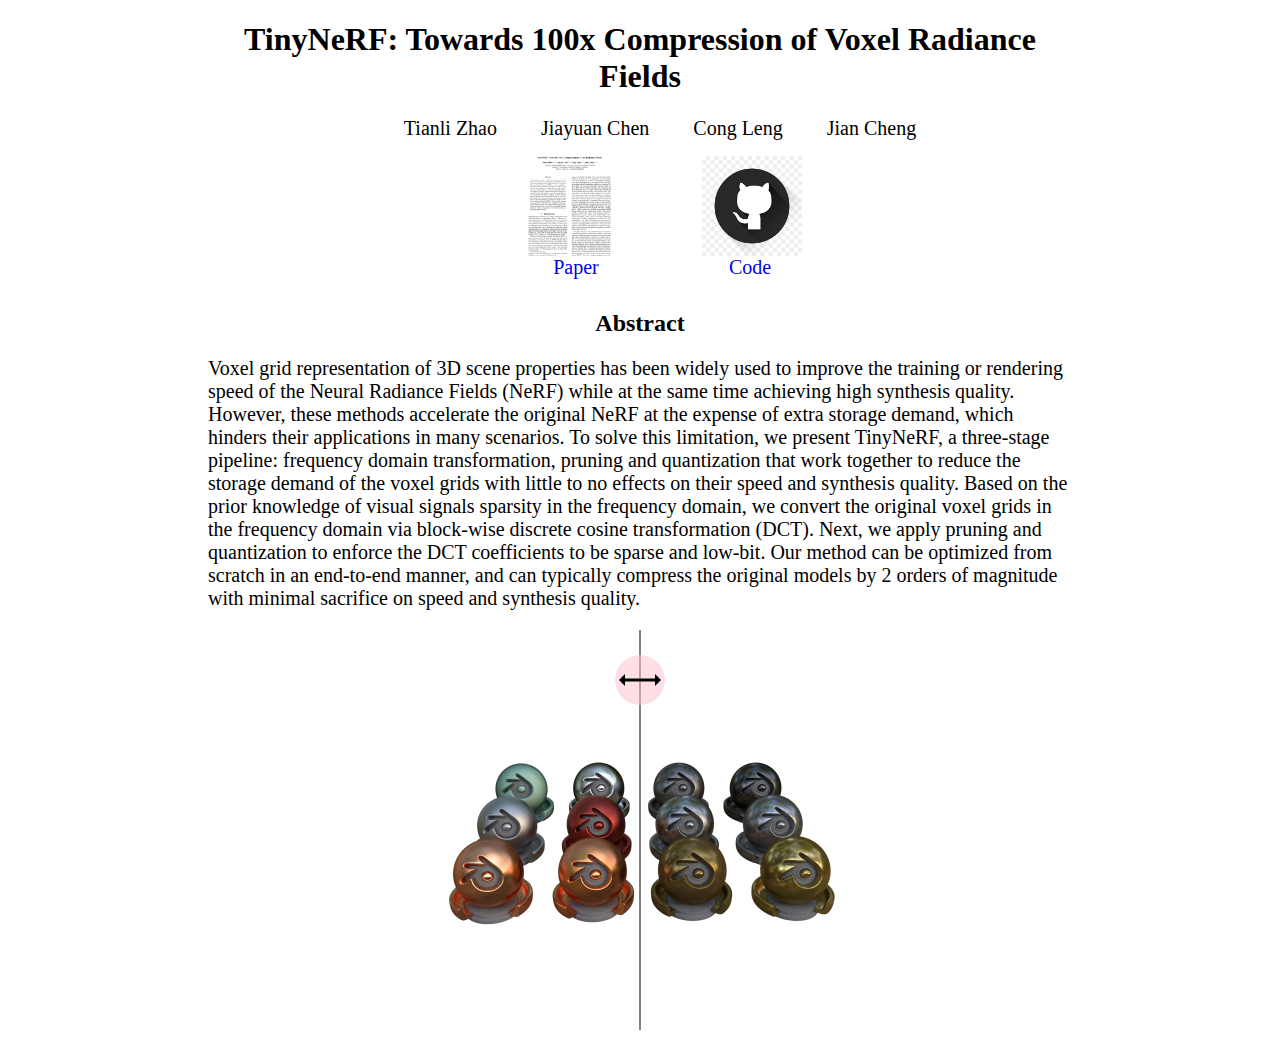
<file: index.html>
<!DOCTYPE html>
<html lang="en">

<head>
    <meta charset="UTF-8">
    <meta http-equiv="X-UA-Compatible" content="IE=edge">
    <meta name="viewport" content="width=device-width, initial-scale=1.0">
    <title>Main Page</title>
    <link rel="stylesheet" type="text/css" href="css/common.css">
</head>

<body>
    <div class="row">
        <!-- 标题 -->
        <h1 align="center">TinyNeRF: Towards 100x Compression of Voxel Radiance Fields</h1>
    </div>
    <div class="row">
        <div id="authors">
            <ul>
                <li><p>Tianli Zhao</p></li>
                <li><p>Jiayuan Chen</p></li>
                <li><p>Cong Leng</p></li>
                <li><p>Jian Cheng</p></li>
            </ul>
        </div>
    </div>
    <div class="row">
        <div class="paperinfo">
            <ul>
                <li>
                    <a href="TinyNeRF">
                        <img src="image/paper.png" height="100px">
                        <p>Paper</p>
                    </a>
                </li>
                <li>
                    <a href="index.html">
                        <img src="image/github-logo.png" height="100px">
                        <p>Code</p>
                    </a>
                </li>
            </ul>
        </div>
    </div>
    <div class="row">
        <h2 align="center">Abstract</h2>
        <p>Voxel grid representation of 3D scene properties has been widely used to improve the training or rendering
            speed of the Neural Radiance Fields (NeRF) while at the same time achieving high synthesis quality. However,
            these methods accelerate the original NeRF at the expense of extra storage demand, which hinders their
            applications in many scenarios. To solve this limitation, we present TinyNeRF, a three-stage pipeline:
            frequency domain transformation, pruning and quantization that work together to reduce the storage demand of
            the voxel grids with little to no effects on their speed and synthesis quality. Based on the prior knowledge
            of visual signals sparsity in the frequency domain, we convert the original voxel grids in the frequency
            domain via block-wise discrete cosine transformation (DCT). Next, we apply pruning and quantization to
            enforce the DCT coefficients to be sparse and low-bit. Our method can be optimized from scratch in an
            end-to-end manner, and can typically compress the original models by 2 orders of magnitude with minimal
            sacrifice on speed and synthesis quality.</p>
    </div>
    <div class="row">
        <div class="comparison" id="phongCompare">
            <video id="phong" autoplay loop muted playsinline src="video/materials_rougher.mp4" onplay=playVids(this)
                height="100%" width="100%"></video>
            <video id="phongAfter" autoplay loop muted playsinline src="video/materials_shinier.mp4" height="100%"
                width="100%"></video>
            <canvas id="phongMerge"></canvas>
        </div>
    </div>
    <script src="js/video_compare.js"></script>
</body>

</html>
</file>
<file: css/common.css>
*{
    font-family: 'Times New Roman', Times, serif;
}
.row {
    margin-left: 200px;
    margin-right: 200px;
}

#phongCompare {
    height: 400px;
    width: 400px;
    position: relative;
    left: 50%;
    margin-left: -200px;
}

p{
    font-size: 20px;
}

.paperinfo {
    text-align: center;
}
.paperinfo ul {
    display: block;
    list-style: none;
}
.paperinfo ul li {
    margin-left: 10px;
    display: inline-block;
    width: 160px;
    height: 130px;
    font-size: 20px;
    position: relative;
}

.paperinfo ul li a {
    position: absolute;
    align-items: center;
    text-align: center;
    width: 100%;
    height: 100%;
    left: 0;
    margin: 0;
    padding: 0;
}
.paperinfo ul li a img{
    position: absolute;
    left: 30px;
    padding: 0;
    margin: 0;
    height: 100px;
}
.paperinfo ul li a p {
    position: absolute;
    top: 100px;
    margin: 0;
    padding: 0;
    left: 0;
    width: 156px;
}

#authors {
    text-align: center;
    align-items: center;
}
#authors ul {
    display: block;
    list-style: none;
}
#authors ul li {
    display: inline-block;
    padding: 0px 20px;
    margin: 0;
}
#authors ul li p{
    margin: 0;
    padding: 0;
}
</file>
